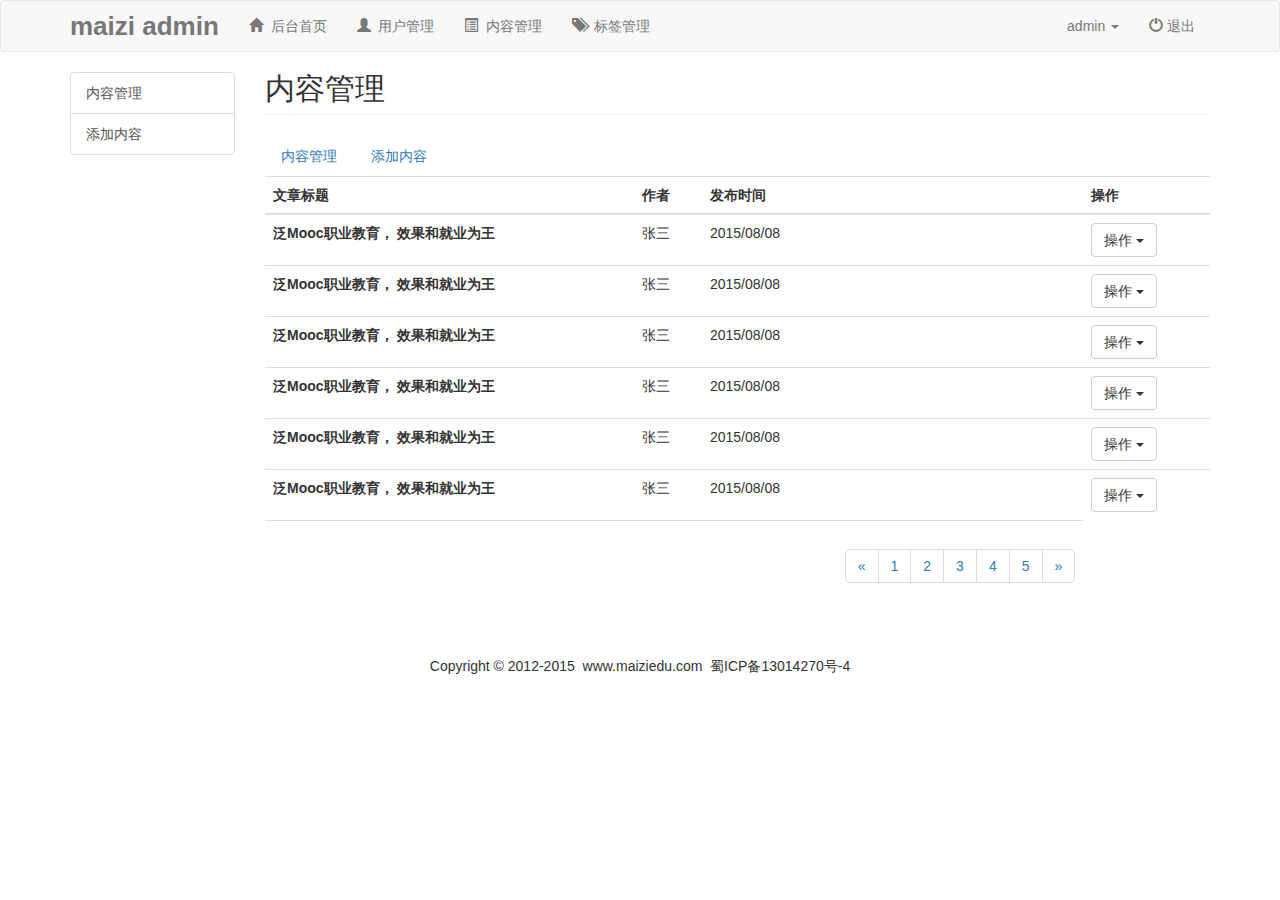
<file: content.html>
<!doctype html>
<html lang="en">
<head>
    <meta charset="UTF-8">
    <title>Document</title>
    <meta charset="UTF-8">
    <meta http-equiv="x-ua-compatible" content="IE=edge"/>
    <meta name="view-port" content="width=device-width,initial-scale=1,
    user-scalable=no"/>
    <link rel="stylesheet" href="bootstrap/css/bootstrap.min.css">
    <link rel="stylesheet" href="css/admin.css">
</head>
<body>
<!--导航-->
<nav class="navbar navbar-default">
    <div class="container">
        <!--小屏幕导航按钮和logo-->
        <div class="navbar-header">
            <button class="navbar-toggle" data-toggle="collapse" data-target="#responsive-navbar">
                <span class="icon-bar"></span>
                <span class="icon-bar"></span>
                <span class="icon-bar"></span>
            </button>
            <a class="navbar-brand" href="#">maizi admin</a>
        </div>
        <div class="navbar-collapse collapse" id="responsive-navbar">
            <ul class=" nav navbar-nav">
                <li><a href="后台管理.html"><span class="glyphicon glyphicon-home"></span> &nbsp;后台首页</a></li>
                <li><a href="userlist.html"><span class="glyphicon glyphicon-user"></span> &nbsp;用户管理</a></li>
                <li><a href="content.html"><span class="glyphicon glyphicon-list-alt"></span> &nbsp;内容管理</a></li>
                <li><a href="tip.html"><span class="glyphicon glyphicon-tags"></span> &nbsp;标签管理</a></li>
            </ul>
            <ul class=" nav navbar-nav navbar-right">
                <li class="dropdown">
                    <a class="dropdown-toggle" style="cursor:pointer" type="button" id="dropdownMenu1"
                       data-toggle="dropdown" aria-haspopup="true" aria-expanded="true">
                        admin&nbsp;<span class="caret"></span>
                    </a>
                    <ul class="dropdown-menu" aria-labelledby="dropdownMenu1">
                        <li><a href="#"><span class="glyphicon glyphicon-screenshot"></span>&nbsp;前台首页</a></li>
                        <li><a href="#"><span class="glyphicon glyphicon-user"></span>&nbsp;个人主页</a></li>
                        <li><a href="#"><span class="glyphicon glyphicon-cog"></span>&nbsp;个人设置</a></li>
                        <li><a href="#"><span class="glyphicon glyphicon-credit-card"></span>&nbsp;账户中心</a></li>
                        <li><a href="#"><span class="glyphicon glyphicon-heart"></span>&nbsp;我的收藏</a></li>
                    </ul>
                </li>
                <li><a href="#"><span class="glyphicon glyphicon-off"></span>&nbsp;退出</a></li>
            </ul>
        </div>
    </div>
</nav>
<!--导航-->
<div class="container">
    <div class="row">
        <div class="col-md-2">
            <div class="list-group">
                <a class="list-group-item addcontrol">内容管理</a>
                <a class="list-group-item addcontent">添加内容</a>
            </div>
        </div>
        <div class="col-md-10">
            <div class="page-header">
                <h1>内容管理</h1>
            </div>
            <ul class="nav nav-tabs">
                <li class="addcontrol">
                    <a>内容管理</a>
                </li>
                <li class="addcontent">
                    <a>添加内容</a>
                </li>
            </ul>
            <table class="table" id="content1">
                <thead>
                <tr>
                    <th>文章标题</th>
                    <th>作者</th>
                    <th>发布时间</th>
                    <th>操作</th>
                </tr>
                </thead>
                <tbody>
                <tr>
                    <th scope="row">泛Mooc职业教育， 效果和就业为王</th>
                    <td>张三</td>
                    <td>2015/08/08</td>
                    <td>
                        <div role="presentation" class="dropdown">
                            <button class="btn btn-default dropdown-toggle" data-toggle="dropdown" href="#"
                                    role="button" aria-haspopup="true" aria-expanded="false"> 操作
                                <span class="caret"></span>
                            </button>
                            <ul class="dropdown-menu">
                                <li><a href="">编辑</a></li>
                                <li><a href="">删除</a></li>
                                <li><a href="">全局置顶</a></li>
                            </ul>
                        </div>
                    </td>
                </tr>
                <tr>
                    <th scope="row">泛Mooc职业教育， 效果和就业为王</th>
                    <td>张三</td>
                    <td>2015/08/08</td>
                    <td>
                        <div role="presentation" class="dropdown">
                            <button class="btn btn-default dropdown-toggle" data-toggle="dropdown" href="#"
                                    role="button" aria-haspopup="true" aria-expanded="false"> 操作
                                <span class="caret"></span>
                            </button>
                            <ul class="dropdown-menu">
                                <li><a href="">编辑</a></li>
                                <li><a href="">删除</a></li>
                                <li><a href="">全局置顶</a></li>
                            </ul>
                        </div>
                    </td>
                </tr>
                <tr>
                    <th scope="row">泛Mooc职业教育， 效果和就业为王</th>
                    <td>张三</td>
                    <td>2015/08/08</td>
                    <td>
                        <div role="presentation" class="dropdown">
                            <button class="btn btn-default dropdown-toggle" data-toggle="dropdown" href="#"
                                    role="button" aria-haspopup="true" aria-expanded="false"> 操作
                                <span class="caret"></span>
                            </button>
                            <ul class="dropdown-menu">
                                <li><a href="">编辑</a></li>
                                <li><a href="">删除</a></li>
                                <li><a href="">全局置顶</a></li>
                            </ul>
                        </div>
                    </td>
                </tr>
                <tr>
                    <th scope="row">泛Mooc职业教育， 效果和就业为王</th>
                    <td>张三</td>
                    <td>2015/08/08</td>
                    <td>
                        <div role="presentation" class="dropdown">
                            <button class="btn btn-default dropdown-toggle" data-toggle="dropdown" href="#"
                                    role="button" aria-haspopup="true" aria-expanded="false"> 操作
                                <span class="caret"></span>
                            </button>
                            <ul class="dropdown-menu">
                                <li><a href="">编辑</a></li>
                                <li><a href="">删除</a></li>
                                <li><a href="">全局置顶</a></li>
                            </ul>
                        </div>
                    </td>
                </tr>
                <tr>
                    <th scope="row">泛Mooc职业教育， 效果和就业为王</th>
                    <td>张三</td>
                    <td>2015/08/08</td>
                    <td>
                        <div role="presentation" class="dropdown">
                            <button class="btn btn-default dropdown-toggle" data-toggle="dropdown" href="#"
                                    role="button" aria-haspopup="true" aria-expanded="false"> 操作
                                <span class="caret"></span>
                            </button>
                            <ul class="dropdown-menu">
                                <li><a href="">编辑</a></li>
                                <li><a href="">删除</a></li>
                                <li><a href="">全局置顶</a></li>
                            </ul>
                        </div>
                    </td>
                </tr>
                <tr>
                    <th scope="row">泛Mooc职业教育， 效果和就业为王</th>
                    <td>张三</td>
                    <td>2015/08/08</td>
                    <td>
                        <div role="presentation" class="dropdown">
                            <button class="btn btn-default dropdown-toggle" data-toggle="dropdown" href="#"
                                    role="button" aria-haspopup="true" aria-expanded="false"> 操作
                                <span class="caret"></span>
                            </button>
                            <ul class="dropdown-menu">
                                <li><a href="">编辑</a></li>
                                <li><a href="">删除</a></li>
                                <li><a href="">全局置顶</a></li>
                            </ul>
                        </div>
                    </td>
                </tr>
                <tr>
                    <td></td>
                    <td></td>
                    <td>
                        <nav aria-label="Page navigation" class="pull-right">
                            <ul class="pagination">
                                <li>
                                    <a href="#" aria-label="Previous">
                                        <span aria-hidden="true">&laquo;</span>
                                    </a>
                                </li>
                                <li><a href="#">1</a></li>
                                <li><a href="#">2</a></li>
                                <li><a href="#">3</a></li>
                                <li><a href="#">4</a></li>
                                <li><a href="#">5</a></li>
                                <li>
                                    <a href="#" aria-label="Next">
                                        <span aria-hidden="true">&raquo;</span>
                                    </a>
                                </li>
                            </ul>
                        </nav>
                    </td>

                </tr>
                </tbody>

            </table>

            <!--添加内容-->
            <form action="#" id="content2" style="display: none">
                <div class="form-group">
                    <label for="title">标题</label>
                    <input type="text" id="title" class="form-control">
                    <label for="content">文章内容</label>
                    <textarea name="" id="content" cols="30" rows="10" class="form-control "></textarea>
                </div>
                <div class="checkbox">
                    <label for="">
                        <input type="checkbox"/>全局置顶
                    </label>
                    <button class="btn btn-default pull-right">
                        发布文章
                    </button>
                </div>

            </form>

        </div>
    </div>
</div>
<!-- Modal -->
<div class="modal fade" id="myModal" tabindex="-1" role="dialog" aria-labelledby="myModalLabel">
    <div class="modal-dialog" role="document">
        <div class="modal-content">
            <div class="modal-header">
                <button type="button" class="close" data-dismiss="modal" aria-label="Close"><span
                        aria-hidden="true">&times;</span></button>
                <h4 class="modal-title" id="myModalLabel">Modal title</h4>
            </div>
            <div class="modal-body">
                <form action="#">
                    <div class="form-group">
                        <label for="idname">用户名</label>
                        <input type="text" id="idname" class="form-control"/>
                        <label for="idname">用户密码</label>
                        <input type="text" id="idname" class="form-control"/>
                        <label for="idname">确认用户密码</label>
                        <input type="text" id="idname" class="form-control"/>
                        <label for="idname">请输入用户邮箱</label>
                        <input type="text" id="idname" class="form-control"/>
                        <label for="idname">所属用户名</label>
                        <select name="" id="yonghuzu" class="form-control">
                            <option value="">限制会员</option>
                            <option value="">新手上路</option>
                            <option value="">注册会员</option>
                            <option value="">高级会员</option>
                        </select>
                    </div>
                </form>
            </div>
            <div class="modal-footer">
                <button type="button" class="btn btn-default" data-dismiss="modal">关闭</button>
                <button type="button" class="btn btn-primary">提交</button>
            </div>
        </div>
    </div>
</div>
<!--footer-->
<footer>
    <div class="container">
        <div class="row">
            <div class="col-md-12" style="text-align: center;font-weight: 450;padding: 20px">
                <p>
                    Copyright&nbsp;©&nbsp;2012-2015&nbsp;&nbsp;www.maiziedu.com&nbsp;&nbsp;蜀ICP备13014270号-4
                </p>
            </div>
        </div>
    </div>
</footer>
<!--footer-->
<script src="http://apps.bdimg.com/libs/jquery/2.1.4/jquery.min.js"></script>
<script src="bootstrap/js/bootstrap.min.js"></script>
<script src="js/Chart.js"></script>
<script src="js/script.js"></script>
<script>
    $(function () {
        $(".addcontrol").addClass("active");
    });
    $(".addcontent").click(function () {
        $("#content1").hide();
        $("#content2").show();
        $(".addcontent").addClass("active");
        $(".addcontrol").removeClass("active");
    });
    $(".addcontrol").click(function () {
        $("#content2").hide();
        $("#content1").show();
        $(".addcontrol").addClass("active");
        $(".addcontent").removeClass("active");
    })
</script>
</body>
</html>
</file>
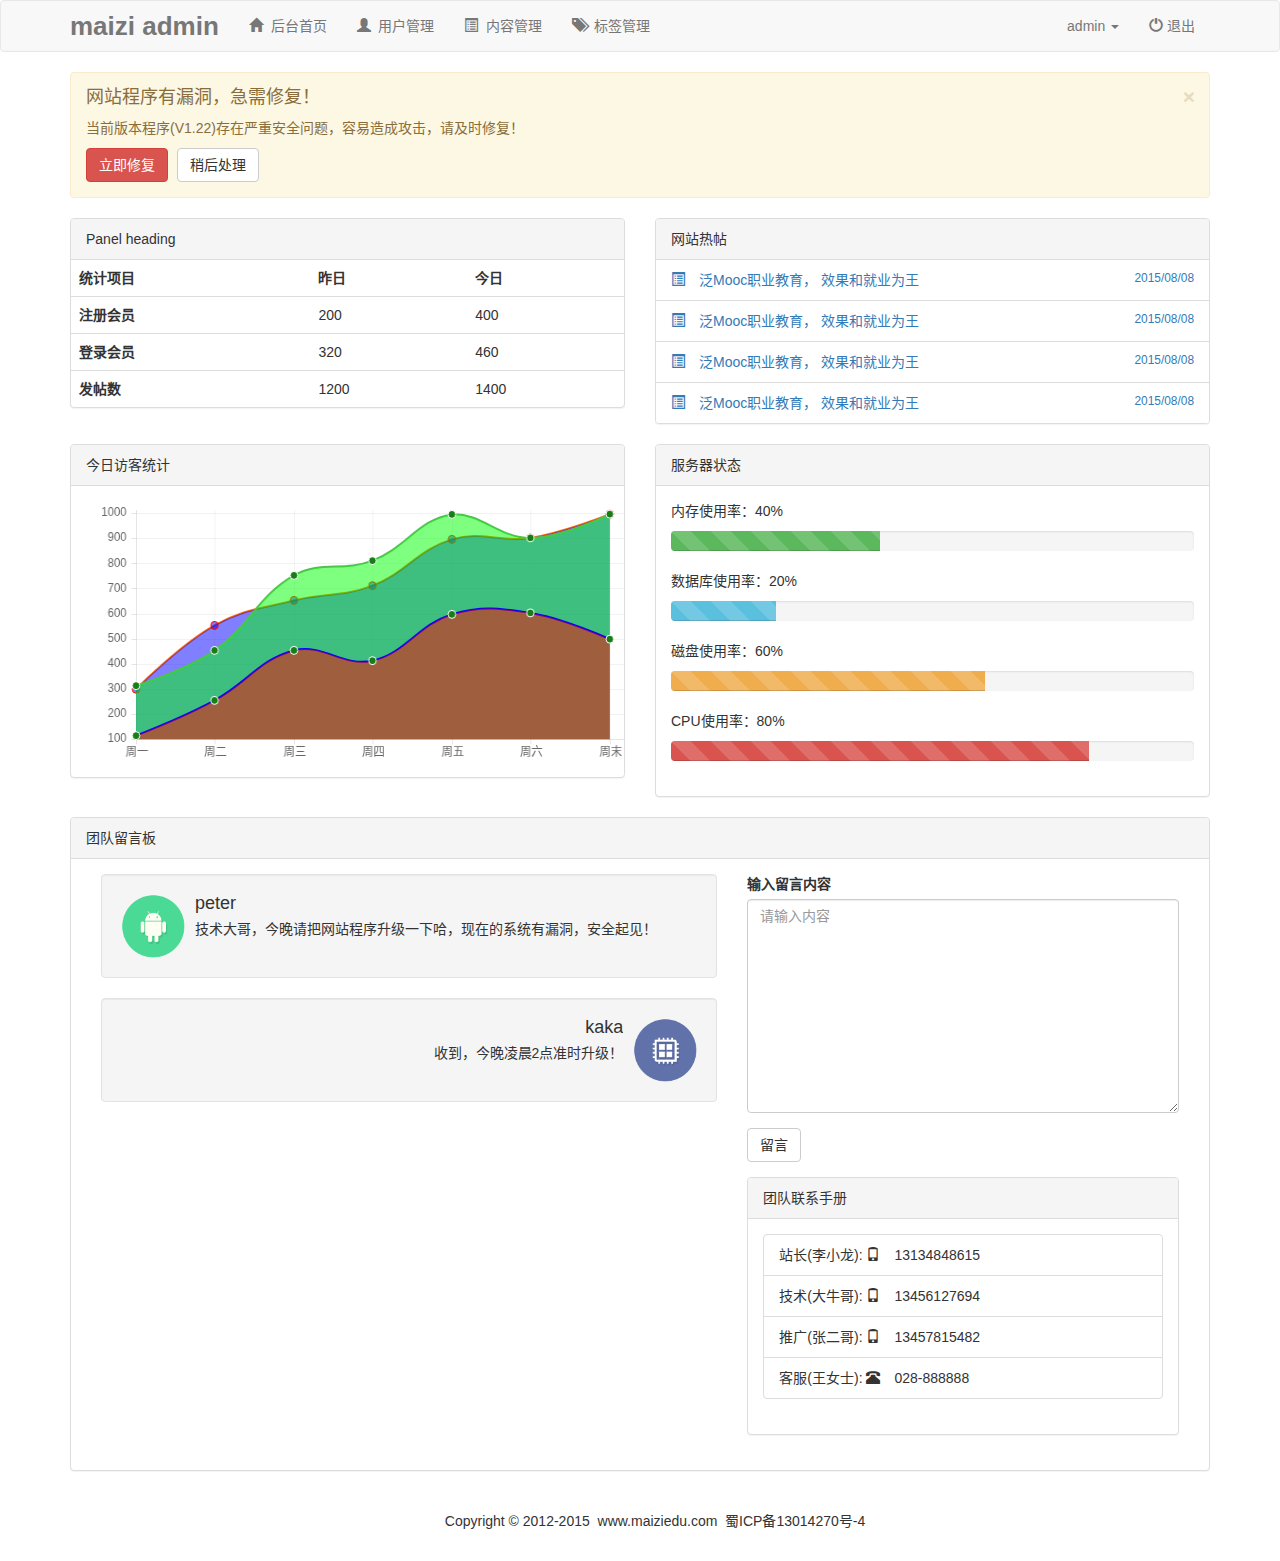
<file: control.html>
<!doctype html>
<html lang="zh-CN">
<head>
    <meta charset="UTF-8">
    <title>Document</title>
    <meta charset="UTF-8">
    <meta http-equiv="x-ua-compatible" content="IE=edge"/>
    <meta name="view-port" content="width=device-width,initial-scale=1,
    user-scalable=no"/>
    <link rel="stylesheet" href="bootstrap/css/bootstrap.min.css">
    <link rel="stylesheet" href="css/admin.css"/>

</head>
<body>
<!--导航-->
<nav class="navbar navbar-default">
    <div class="container">
        <!--小屏幕导航按钮和logo-->
        <div class="navbar-header">
            <button class="navbar-toggle" data-toggle="collapse" data-target="#responsive-navbar">
                <span class="icon-bar"></span>
                <span class="icon-bar"></span>
                <span class="icon-bar"></span>
            </button>
            <a class="navbar-brand" href="#">maizi admin</a>
        </div>
        <div class="navbar-collapse collapse" id="responsive-navbar">
            <ul class=" nav navbar-nav">
                <li><a href="后台管理.html"><span class="glyphicon glyphicon-home"></span> &nbsp;后台首页</a></li>
                <li><a href="userlist.html"><span class="glyphicon glyphicon-user"></span> &nbsp;用户管理</a></li>
                <li><a href="content.html"><span class="glyphicon glyphicon-list-alt"></span> &nbsp;内容管理</a></li>
                <li><a href="tip.html"><span class="glyphicon glyphicon-tags"></span> &nbsp;标签管理</a></li>
            </ul>
            <ul class=" nav navbar-nav navbar-right">
                <li class="dropdown">
                    <a class="dropdown-toggle" style="cursor:pointer" type="button" id="dropdownMenu1"
                       data-toggle="dropdown" aria-haspopup="true" aria-expanded="true">
                        admin&nbsp;<span class="caret"></span>
                    </a>
                    <ul class="dropdown-menu" aria-labelledby="dropdownMenu1">
                        <li><a href="#"><span class="glyphicon glyphicon-screenshot"></span>&nbsp;前台首页</a></li>
                        <li><a href="#"><span class="glyphicon glyphicon-user"></span>&nbsp;个人主页</a></li>
                        <li><a href="#"><span class="glyphicon glyphicon-cog"></span>&nbsp;个人设置</a></li>
                        <li><a href="#"><span class="glyphicon glyphicon-credit-card"></span>&nbsp;账户中心</a></li>
                        <li><a href="#"><span class="glyphicon glyphicon-heart"></span>&nbsp;我的收藏</a></li>
                    </ul>
                </li>
                <li><a href="#"><span class="glyphicon glyphicon-off"></span>&nbsp;退出</a></li>
            </ul>
        </div>
    </div>
</nav>
<!--导航-->
<!--警告框和表-->
<div class="container">
    <div class="row">
        <div class="col-md-12">
            <div class="alert alert-warning alert-dismissible fade in" role="alert">
                <button type="button" class="close" data-dismiss="alert" aria-label="Close"><span
                        aria-hidden="true">&times;</span></button>
                <h4>网站程序有漏洞，急需修复！</h4>

                <p style="margin-bottom: 10px">当前版本程序(V1.22)存在严重安全问题，容易造成攻击，请及时修复！</p>
                <button type="button" class="btn btn-danger" style="margin-right: 5px">立即修复</button>
                <button type="button" class="btn btn-default" data-dismiss="alert">稍后处理</button>
            </div>
        </div>
        <div class="col-md-6">
            <div class="panel panel-default">
                <!-- Default panel contents -->
                <div class="panel-heading">Panel heading</div>

                <!-- Table -->
                <table class="table table-hover">

                    <tr>
                        <th>统计项目</th>
                        <th>昨日</th>
                        <th>今日</th>
                    </tr>
                    <tr>
                        <th>注册会员</th>
                        <td>200</td>
                        <td>400</td>
                    </tr>
                    <tr>
                        <th>登录会员</th>
                        <td>320</td>
                        <td>460</td>
                    </tr>
                    <tr>
                        <th>发帖数</th>
                        <td>1200</td>
                        <td>1400</td>
                    </tr>
                </table>

            </div>
        </div>
        <div class="col-md-6">
            <div class="panel panel-default">
                <!-- Default panel contents -->
                <div class="panel-heading">网站热帖</div>
                <ul class="list-group">
                    <li class="list-group-item"><a href=""><span class="glyphicon glyphicon-list-alt">&nbsp;</span>泛Mooc职业教育，
                        效果和就业为王
                        <small class="pull-right">2015/08/08</small>
                    </a></li>
                    <li class="list-group-item"><a href=""><span class="glyphicon glyphicon-list-alt">&nbsp;</span>泛Mooc职业教育，
                        效果和就业为王
                        <small class="pull-right">2015/08/08</small>
                    </a></li>
                    <li class="list-group-item"><a href=""><span class="glyphicon glyphicon-list-alt">&nbsp;</span>泛Mooc职业教育，
                        效果和就业为王
                        <small class="pull-right">2015/08/08</small>
                    </a></li>
                    <li class="list-group-item"><a href=""><span class="glyphicon glyphicon-list-alt">&nbsp;</span>泛Mooc职业教育，
                        效果和就业为王
                        <small class="pull-right">2015/08/08</small>
                    </a></li>
                </ul>
            </div>
        </div>
    </div>

</div>
<!--警告框和表-->
<!--chart-->
<div class="container">
    <div class="row">
        <div class="col-md-6">
            <div class="panel panel-default">
                <div class="panel-heading">今日访客统计</div>
                <div class="panel-body">
                    <canvas id="canvas" class="col-md-12"></canvas>
                </div>
            </div>
        </div>
        <div class="col-md-6">
            <div class="panel panel-default">
                <div class="panel-heading">服务器状态</div>
                <div class="panel-body">
                    <p>内存使用率：40%</p>

                    <div class="progress">
                        <div class="progress-bar progress-bar-success progress-bar-striped" role="progressbar"
                             aria-valuenow="40" aria-valuemin="0" aria-valuemax="100" style="width: 40%"></div>
                    </div>
                    <p>数据库使用率：20%</p>

                    <div class="progress">
                        <div class="progress-bar progress-bar-info progress-bar-striped" role="progressbar"
                             aria-valuenow="20" aria-valuemin="0" aria-valuemax="100" style="width: 20%"></div>
                    </div>
                    <p>磁盘使用率：60%</p>

                    <div class="progress">
                        <div class="progress-bar progress-bar-warning progress-bar-striped" role="progressbar"
                             aria-valuenow="60" aria-valuemin="0" aria-valuemax="100" style="width: 60%"></div>
                    </div>
                    <p>CPU使用率：80%</p>

                    <div class="progress">
                        <div class="progress-bar progress-bar-danger progress-bar-striped" role="progressbar"
                             aria-valuenow="80" aria-valuemin="0" aria-valuemax="100" style="width: 80%"></div>
                    </div>
                </div>
            </div>
        </div>
    </div>

</div>
<!--chart-->
<!--留言板-->
<div class="container">
    <div class="row">
        <div class="col-md-12">
            <div class="panel panel-default">
                <div class="panel-heading">团队留言板</div>
                <div class="panel-body">
                    <div class="col-md-7">
                        <div class="media well">
                            <div class="media-left">
                                <a href="#">
                                    <img class="media-object wh64" src="img/a.png" alt="...">
                                </a>
                            </div>
                            <div class="media-body">
                                <h4 class="media-heading">peter</h4>
                                技术大哥，今晚请把网站程序升级一下哈，现在的系统有漏洞，安全起见！
                            </div>
                        </div>
                        <div class="media well">
                            <div class="media-body text-right">
                                <h4 class="media-heading right">kaka</h4>
                                收到，今晚凌晨2点准时升级！
                            </div>
                            <div class="media-right">
                                <a href="#">
                                    <img class="media-object wh64" src="img/b.png" alt="...">
                                </a>
                            </div>
                        </div>
                    </div>
                    <div class="col-md-5">
                        <form action="#">
                            <label for="text1">输入留言内容</label>
                            <textarea name="" id="" cols="30" rows="10" class="form-control"
                                      placeholder="请输入内容"></textarea>
                            <button type="submit" class="btn btn-default" style="margin: 15px 0">留言</button>
                        </form>
                        <div class="panel panel-default">
                            <div class="panel-heading">
                                团队联系手册
                            </div>
                            <div class="panel-body">
                                <div class="list-group">
                                    <div class="list-group-item">站长(李小龙):&nbsp;<span class="glyphicon glyphicon-phone">&nbsp;</span>13134848615
                                    </div>
                                    <div class="list-group-item">技术(大牛哥):&nbsp;<span class="glyphicon glyphicon-phone">&nbsp;</span>13456127694
                                    </div>
                                    <div class="list-group-item">推广(张二哥):&nbsp;<span class="glyphicon glyphicon-phone">&nbsp;</span>13457815482
                                    </div>
                                    <div class="list-group-item">客服(王女士):&nbsp;<span
                                            class="glyphicon glyphicon-phone-alt">&nbsp;</span>028-888888
                                    </div>
                                </div>
                            </div>
                        </div>

                    </div>

                </div>
            </div>
        </div
    </div>
</div>
<!--留言板-->
<!--footer-->
<footer>
    <div class="container">
        <div class="row">
            <div class="col-md-12" style="text-align: center;font-weight: 450;padding: 20px">
                <p>
                    Copyright&nbsp;©&nbsp;2012-2015&nbsp;&nbsp;www.maiziedu.com&nbsp;&nbsp;蜀ICP备13014270号-4
                </p>
            </div>
        </div>
    </div>
</footer>
<!--footer-->
<script src="http://apps.bdimg.com/libs/jquery/2.1.4/jquery.min.js"></script>
<script src="bootstrap/js/bootstrap.min.js"></script>
<script src="js/Chart.js"></script>
<script src="js/script.js"></script>
</body>
</html>
</file>
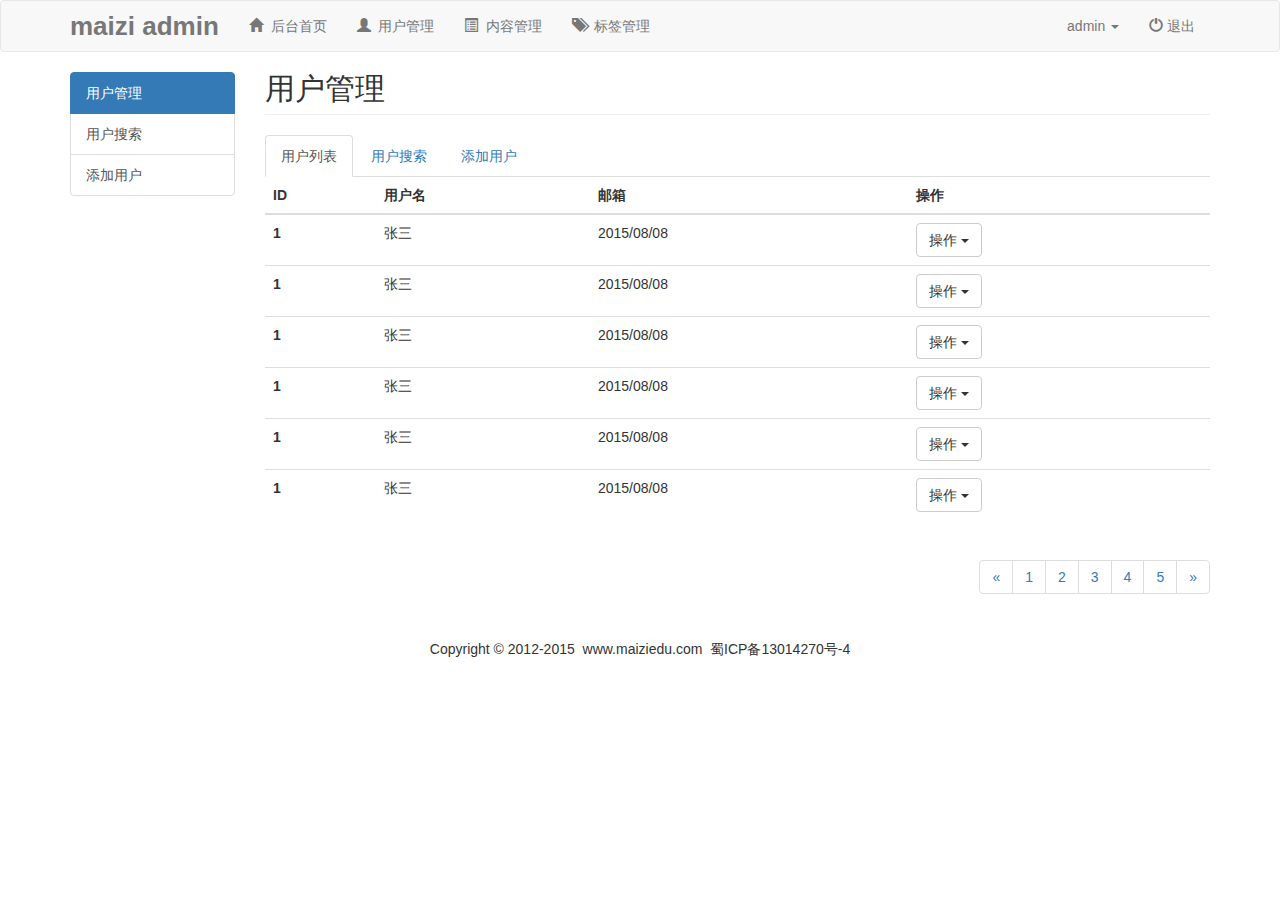
<file: userlist.html>
<!doctype html>
<html lang="en">
<head>
    <meta charset="UTF-8">
    <title>Document</title>
    <meta charset="UTF-8">
    <meta http-equiv="x-ua-compatible" content="IE=edge"/>
    <meta name="view-port" content="width=device-width,initial-scale=1,
    user-scalable=no"/>
    <link rel="stylesheet" href="bootstrap/css/bootstrap.min.css">
    <link rel="stylesheet" href="https://bootswatch.com/4/sketchy/bootstrap.min.css"/>
    <link rel="stylesheet" href="css/admin.css">
</head>
<body>
<!--导航-->
<nav class="navbar navbar-default">
    <div class="container">
        <!--小屏幕导航按钮和logo-->
        <div class="navbar-header">
            <button class="navbar-toggle" data-toggle="collapse" data-target="#responsive-navbar">
                <span class="icon-bar"></span>
                <span class="icon-bar"></span>
                <span class="icon-bar"></span>
            </button>
            <a class="navbar-brand" href="#">maizi admin</a>
        </div>
        <div class="navbar-collapse collapse" id="responsive-navbar">
            <ul class=" nav navbar-nav">
                <li><a href="后台管理.html"><span class="glyphicon glyphicon-home"></span> &nbsp;后台首页</a></li>
                <li><a href="userlist.html"><span class="glyphicon glyphicon-user"></span> &nbsp;用户管理</a></li>
                <li><a href="content.html"><span class="glyphicon glyphicon-list-alt"></span> &nbsp;内容管理</a></li>
                <li><a href="tip.html"><span class="glyphicon glyphicon-tags"></span> &nbsp;标签管理</a></li>
            </ul>
            <ul class=" nav navbar-nav navbar-right">
                <li class="dropdown">
                    <a class="dropdown-toggle" style="cursor:pointer" type="button" id="dropdownMenu1"
                       data-toggle="dropdown" aria-haspopup="true" aria-expanded="true">
                        admin&nbsp;<span class="caret"></span>
                    </a>
                    <ul class="dropdown-menu" aria-labelledby="dropdownMenu1">
                        <li><a href="#"><span class="glyphicon glyphicon-screenshot"></span>&nbsp;前台首页</a></li>
                        <li><a href="#"><span class="glyphicon glyphicon-user"></span>&nbsp;个人主页</a></li>
                        <li><a href="#"><span class="glyphicon glyphicon-cog"></span>&nbsp;个人设置</a></li>
                        <li><a href="#"><span class="glyphicon glyphicon-credit-card"></span>&nbsp;账户中心</a></li>
                        <li><a href="#"><span class="glyphicon glyphicon-heart"></span>&nbsp;我的收藏</a></li>
                    </ul>
                </li>
                <li><a href="#"><span class="glyphicon glyphicon-off"></span>&nbsp;退出</a></li>
            </ul>
        </div>
    </div>
</nav>
<!--导航-->
<div class="container">
    <div class="row">
        <div class="col-md-2">
            <div class="list-group">
                <a class="list-group-item active" href="userlist.html">用户管理</a>
                <a class="list-group-item" href="usersearch.html">用户搜索</a>
                <a class="list-group-item" role="button" class="btn btn-primary btn-lg" data-toggle="modal"
                   data-target="#myModal">添加用户</a>
            </div>
        </div>
        <div class="col-md-10">
            <div class="page-header">
                <h1>用户管理</h1>
            </div>
            <ul class="nav nav-tabs">
                <li class="active">
                    <a href="userlist.html">用户列表</a>
                </li>
                <li class="">
                    <a href="usersearch.html">用户搜索</a>
                </li>
                <li class="">
                    <a class="btn" data-toggle="modal" data-target="#myModal" role="button">添加用户</a>
                </li>
            </ul>
            <table class="table">
                <thead>
                <tr>
                    <th>ID</th>
                    <th>用户名</th>
                    <th>邮箱</th>
                    <th>操作</th>
                </tr>
                <tbody>
                <tr>
                    <th scope="row">1</th>
                    <td>张三</td>
                    <td>2015/08/08</td>
                    <td>
                        <div role="presentation" class="dropdown">
                            <button class="btn btn-default dropdown-toggle" data-toggle="dropdown" href="#"
                                    role="button" aria-haspopup="true" aria-expanded="false"> 操作
                                <span class="caret"></span>
                            </button>
                            <ul class="dropdown-menu">
                                <li><a href="">编辑</a></li>
                                <li><a href="">删除</a></li>
                                <li><a href="">锁定</a></li>
                                <li><a href="">修改密码</a></li>
                            </ul>
                        </div>
                    </td>
                </tr>
                <tr>
                    <th scope="row">1</th>
                    <td>张三</td>
                    <td>2015/08/08</td>
                    <td>
                        <div role="presentation" class="dropdown">
                            <button class="btn btn-default dropdown-toggle" data-toggle="dropdown" href="#"
                                    role="button" aria-haspopup="true" aria-expanded="false"> 操作
                                <span class="caret"></span>
                            </button>
                            <ul class="dropdown-menu">
                                <li><a href="">编辑</a></li>
                                <li><a href="">删除</a></li>
                                <li><a href="">锁定</a></li>
                                <li><a href="">修改密码</a></li>
                            </ul>
                        </div>
                    </td>
                </tr>
                <tr>
                    <th scope="row">1</th>
                    <td>张三</td>
                    <td>2015/08/08</td>
                    <td>
                        <div role="presentation" class="dropdown">
                            <button class="btn btn-default dropdown-toggle" data-toggle="dropdown" href="#"
                                    role="button" aria-haspopup="true" aria-expanded="false"> 操作
                                <span class="caret"></span>
                            </button>
                            <ul class="dropdown-menu">
                                <li><a href="">编辑</a></li>
                                <li><a href="">删除</a></li>
                                <li><a href="">锁定</a></li>
                                <li><a href="">修改密码</a></li>
                            </ul>
                        </div>
                    </td>
                </tr>
                <tr>
                    <th scope="row">1</th>
                    <td>张三</td>
                    <td>2015/08/08</td>
                    <td>
                        <div role="presentation" class="dropdown">
                            <button class="btn btn-default dropdown-toggle" data-toggle="dropdown" href="#"
                                    role="button" aria-haspopup="true" aria-expanded="false"> 操作
                                <span class="caret"></span>
                            </button>
                            <ul class="dropdown-menu">
                                <li><a href="">编辑</a></li>
                                <li><a href="">删除</a></li>
                                <li><a href="">锁定</a></li>
                                <li><a href="">修改密码</a></li>
                            </ul>
                        </div>
                    </td>
                </tr>
                <tr>
                    <th scope="row">1</th>
                    <td>张三</td>
                    <td>2015/08/08</td>
                    <td>
                        <div role="presentation" class="dropdown">
                            <button class="btn btn-default dropdown-toggle" data-toggle="dropdown" href="#"
                                    role="button" aria-haspopup="true" aria-expanded="false"> 操作
                                <span class="caret"></span>
                            </button>
                            <ul class="dropdown-menu">
                                <li><a href="">编辑</a></li>
                                <li><a href="">删除</a></li>
                                <li><a href="">锁定</a></li>
                                <li><a href="">修改密码</a></li>
                            </ul>
                        </div>
                    </td>
                </tr>
                <tr>
                    <th scope="row">1</th>
                    <td>张三</td>
                    <td>2015/08/08</td>
                    <td>
                        <div role="presentation" class="dropdown">
                            <button class="btn btn-default dropdown-toggle" data-toggle="dropdown" href="#"
                                    role="button" aria-haspopup="true" aria-expanded="false"> 操作
                                <span class="caret"></span>
                            </button>
                            <ul class="dropdown-menu">
                                <li><a href="">编辑</a></li>
                                <li><a href="">删除</a></li>
                                <li><a href="">锁定</a></li>
                                <li><a href="">修改密码</a></li>
                            </ul>
                        </div>
                    </td>
                </tr>
                </tbody>
                </thead>
            </table>
            <nav aria-label="Page navigation" class="pull-right">
                <ul class="pagination">
                    <li>
                        <a href="#" aria-label="Previous">
                            <span aria-hidden="true">&laquo;</span>
                        </a>
                    </li>
                    <li><a href="#" class="active">1</a></li>
                    <li><a href="#">2</a></li>
                    <li><a href="#">3</a></li>
                    <li><a href="#">4</a></li>
                    <li><a href="#">5</a></li>
                    <li>
                        <a href="#" aria-label="Next">
                            <span aria-hidden="true">&raquo;</span>
                        </a>
                    </li>
                </ul>
            </nav>
        </div>
    </div>
</div>
<!-- Modal -->
<div class="modal fade" id="myModal" tabindex="-1" role="dialog" aria-labelledby="myModalLabel">
    <div class="modal-dialog" role="document">
        <div class="modal-content">
            <div class="modal-header">
                <button type="button" class="close" data-dismiss="modal" aria-label="Close"><span
                        aria-hidden="true">&times;</span></button>
                <h4 class="modal-title" id="myModalLabel">Modal title</h4>
            </div>
            <div class="modal-body">
                <form action="#">
                    <div class="form-group">
                        <label for="idname">用户名</label>
                        <input type="text" id="idname" class="form-control"/>
                        <label for="idname">用户密码</label>
                        <input type="text" id="idname" class="form-control"/>
                        <label for="idname">确认用户密码</label>
                        <input type="text" id="idname" class="form-control"/>
                        <label for="idname">请输入用户邮箱</label>
                        <input type="text" id="idname" class="form-control"/>
                        <label for="idname">所属用户名</label>
                        <select name="" id="yonghuzu" class="form-control">
                            <option value="">限制会员</option>
                            <option value="">新手上路</option>
                            <option value="">注册会员</option>
                            <option value="">高级会员</option>
                        </select>
                    </div>
                </form>
            </div>
            <div class="modal-footer">
                <button type="button" class="btn btn-default" data-dismiss="modal">关闭</button>
                <button type="button" class="btn btn-primary">提交</button>
            </div>
        </div>
    </div>
</div>
<!--footer-->
<footer>
    <div class="container">
        <div class="row">
            <div class="col-md-12" style="text-align: center;font-weight: 450;padding: 20px">
                <p>
                    Copyright&nbsp;©&nbsp;2012-2015&nbsp;&nbsp;www.maiziedu.com&nbsp;&nbsp;蜀ICP备13014270号-4
                </p>
            </div>
        </div>
    </div>
</footer>
<!--footer-->
<script src="http://apps.bdimg.com/libs/jquery/2.1.4/jquery.min.js"></script>
<script src="bootstrap/js/bootstrap.min.js"></script>
<script src="js/Chart.js"></script>
<script src="js/script.js"></script>
</body>
</html>
</file>
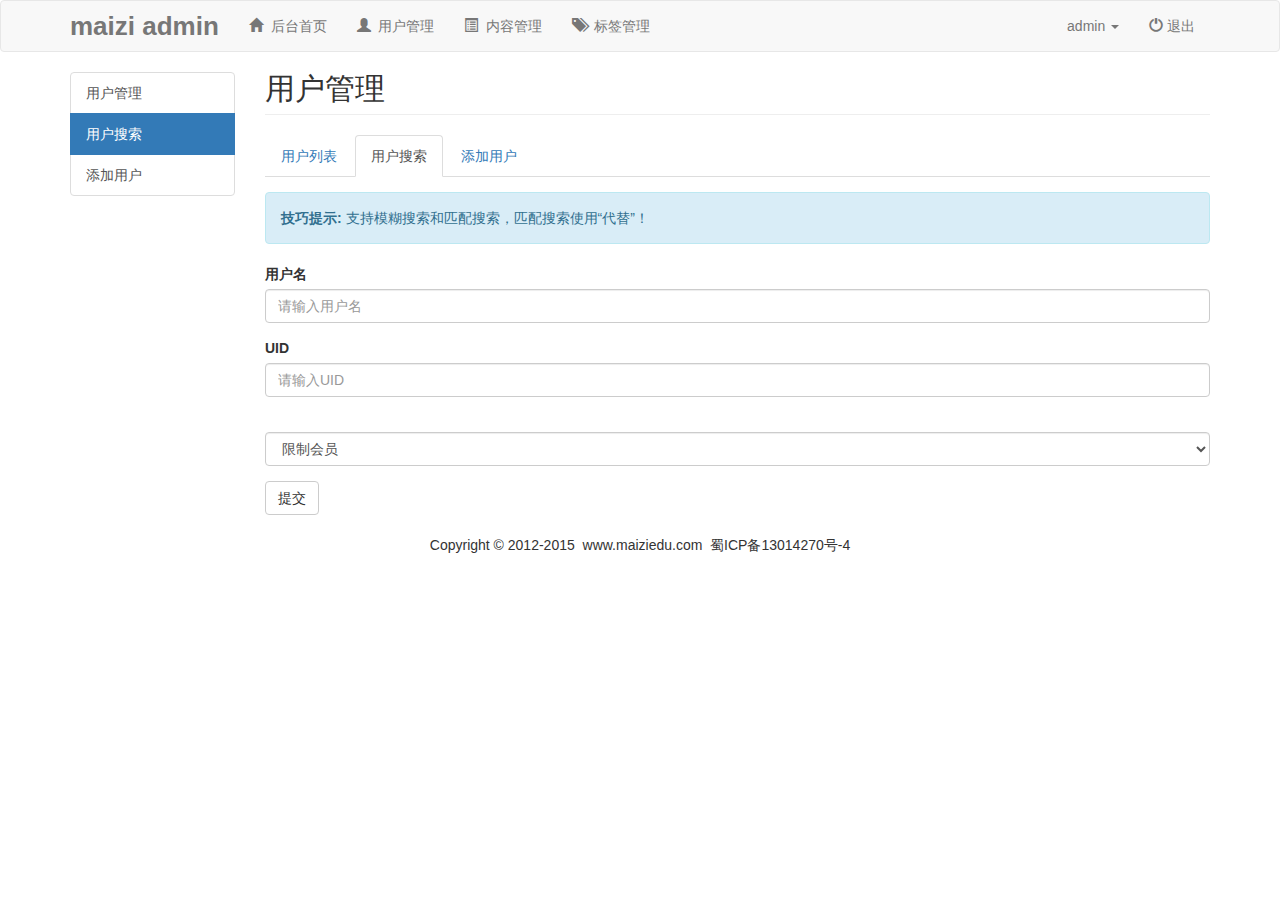
<file: usersearch.html>
<!doctype html>
<html lang="en">
<head>
    <meta charset="UTF-8">
    <title>Document</title>
    <meta charset="UTF-8">
    <meta http-equiv="x-ua-compatible" content="IE=edge"/>
    <meta name="view-port" content="width=device-width,initial-scale=1,
        user-scalable=no"/>
    <link rel="stylesheet" href="bootstrap/css/bootstrap.min.css">
    <link rel="stylesheet" href="css/admin.css"/>
</head>
<body>
<!--导航-->

<nav class="navbar navbar-default">
    <div class="container">
        <!--小屏幕导航按钮和logo-->
        <div class="navbar-header">
            <button class="navbar-toggle" data-toggle="collapse" data-target="#responsive-navbar">
                <span class="icon-bar"></span>
                <span class="icon-bar"></span>
                <span class="icon-bar"></span>
            </button>
            <a class="navbar-brand" href="#">maizi admin</a>
        </div>
        <div class="navbar-collapse collapse" id="responsive-navbar">
            <ul class=" nav navbar-nav">
                <li><a href="后台管理.html"><span class="glyphicon glyphicon-home"></span> &nbsp;后台首页</a></li>
                <li><a href="userlist.html"><span class="glyphicon glyphicon-user"></span> &nbsp;用户管理</a></li>
                <li><a href="content.html"><span class="glyphicon glyphicon-list-alt"></span> &nbsp;内容管理</a></li>
                <li><a href="tip.html"><span class="glyphicon glyphicon-tags"></span> &nbsp;标签管理</a></li>
            </ul>
            <ul class=" nav navbar-nav navbar-right">
                <li class="dropdown">
                    <a class="dropdown-toggle" style="cursor:pointer" type="button" id="dropdownMenu1"
                       data-toggle="dropdown" aria-haspopup="true" aria-expanded="true">
                        admin&nbsp;<span class="caret"></span>
                    </a>
                    <ul class="dropdown-menu" aria-labelledby="dropdownMenu1">
                        <li><a href="#"><span class="glyphicon glyphicon-screenshot"></span>&nbsp;前台首页</a></li>
                        <li><a href="#"><span class="glyphicon glyphicon-user"></span>&nbsp;个人主页</a></li>
                        <li><a href="#"><span class="glyphicon glyphicon-cog"></span>&nbsp;个人设置</a></li>
                        <li><a href="#"><span class="glyphicon glyphicon-credit-card"></span>&nbsp;账户中心</a></li>
                        <li><a href="#"><span class="glyphicon glyphicon-heart"></span>&nbsp;我的收藏</a></li>
                    </ul>
                </li>
                <li><a href="#"><span class="glyphicon glyphicon-off"></span>&nbsp;退出</a></li>
            </ul>
        </div>
    </div>
</nav>
<!--导航-->
<div class="container">
    <div class="row">
        <div class="col-md-2">
            <div class="list-group">
                <a class="list-group-item" href="userlist.html">用户管理</a>
                <a class="list-group-item active" href="usersearch.html">用户搜索</a>
                <a class="list-group-item" role="button" class="btn btn-primary btn-lg" data-toggle="modal"
                   data-target="#myModal">添加用户
                </a>
            </div>
        </div>
        <div class="col-md-10">
            <div class="page-header">
                <h1>用户管理</h1>
            </div>
            <ul class="nav nav-tabs">
                <li class="">
                    <a href="userlist.html">用户列表</a>
                </li>
                <li class="active">
                    <a href="usersearch.html">用户搜索</a>
                </li>
                <li class="">
                    <a role="button" class="btn" data-toggle="modal" data-target="#myModal">添加用户</a>
                </li>
            </ul>
            <form action="#" class="user-search">
                <div class="alert alert-info" role="alert" style="margin-top: 15px">
                    <strong>技巧提示:</strong>
                    支持模糊搜索和匹配搜索，匹配搜索使用“代替”！
                </div>
                <div class="form-group">
                    <label for="name">用户名</label>
                    <input type="text" id="name" class="form-control" placeholder="请输入用户名"/>
                </div>
                <div class="form-group">
                    <label for="name">UID</label>
                    <input type="text" id="name" class="form-control" placeholder="请输入UID"/>
                </div>
                <div class="form-group">
                    <label for="yonghuzu"></label>
                    <select name="" id="yonghuzu" class="form-control">
                        <option value="">限制会员</option>
                        <option value="">新手上路</option>
                        <option value="">注册会员</option>
                        <option value="">高级会员</option>
                    </select>
                </div>
                <button type="submit" class="btn btn-default">提交</button>
            </form>
        </div>
    </div>
</div>


<!-- Modal -->
<div class="modal fade" id="myModal" tabindex="-1" role="dialog" aria-labelledby="myModalLabel">
    <div class="modal-dialog" role="document">
        <div class="modal-content">
            <div class="modal-header">
                <button type="button" class="close" data-dismiss="modal" aria-label="Close"><span
                        aria-hidden="true">&times;</span></button>
                <h4 class="modal-title" id="myModalLabel">Modal title</h4>
            </div>
            <div class="modal-body">
                <form action="#">
                    <div class="form-group">
                        <label for="idname">用户名</label>
                        <input type="text" id="idname" class="form-control"/>
                        <label for="idname">用户密码</label>
                        <input type="text" id="idname" class="form-control"/>
                        <label for="idname">确认用户密码</label>
                        <input type="text" id="idname" class="form-control"/>
                        <label for="idname">请输入用户邮箱</label>
                        <input type="text" id="idname" class="form-control"/>
                        <label for="idname">所属用户名</label>
                        <select name="" id="yonghuzu" class="form-control">
                            <option value="">限制会员</option>
                            <option value="">新手上路</option>
                            <option value="">注册会员</option>
                            <option value="">高级会员</option>
                        </select>
                    </div>
                </form>
            </div>
            <div class="modal-footer">
                <button type="button" class="btn btn-default" data-dismiss="modal">关闭</button>
                <button type="button" class="btn btn-primary">提交</button>
            </div>
        </div>
    </div>
</div>
<!--footer-->
<footer>
    <div class="container">
        <div class="row">
            <div class="col-md-12" style="text-align: center;font-weight: 450;padding: 20px">
                <p>
                    Copyright&nbsp;©&nbsp;2012-2015&nbsp;&nbsp;www.maiziedu.com&nbsp;&nbsp;蜀ICP备13014270号-4
                </p>
            </div>
        </div>
    </div>
</footer>
<!--footer-->
<script src="http://apps.bdimg.com/libs/jquery/2.1.4/jquery.min.js"></script>
<script src="bootstrap/js/bootstrap.min.js"></script>
<script src="js/Chart.js"></script>
<script src="js/script.js"></script>
</body>
</html>
</file>
<file: css/admin.css>
.navbar-default .navbar-brand {
    font-size: 26px;
    font-weight: bold;
}

/*头像*/
.wh64 {
    width: 64px;
    height: 64px;
    border-radius: 50%;

}

/*page-header*/
.page-header {
    margin-top: 0;
}

.page-header h1 {
    margin: 0;
    font-size: 30px;
}

.taglist {
    padding-top: 15px;
}

.taglist .alert {
    margin-right: 10px;
}
</file>
